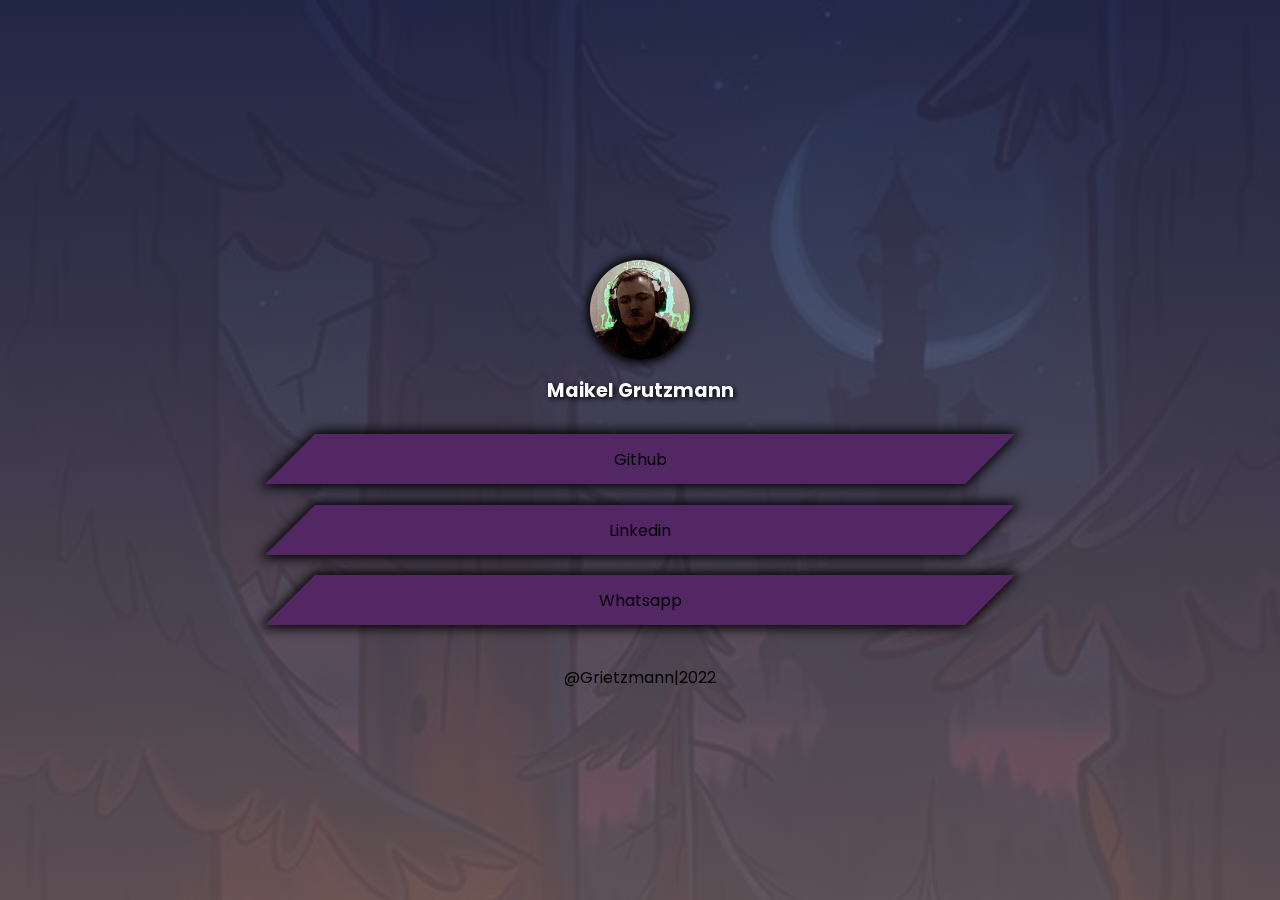
<file: Linktree/index.html>
<!DOCTYPE html>
<html lang="en">
  <head>
    <meta charset="UTF-8" />
    <meta name="viewport" content="width=device-width, initial-scale=1.0" />
    <title>Grietzmann</title>
    <link rel="stylesheet" href="style.css" />
  </head>
  <body>
    <main>
      <!--imagem do perfil -->
      <img class="user-img" src="images/profile-image.jpg" alt="User Photo" />
      <h1>Maikel Grutzmann</h1>
      <!-- links -->
      <div class="links-sec">
        <a href="https://github.com/grietzmann" target="_blank">
          <div class="link">
            <span>Github</span>
          </div>
        </a>
        <a href="https://www.linkedin.com/in/maikel-grutzmann/" target="_blank">
          <div class="link">
            <span>Linkedin</span>
          </div>
        </a>
        <a href=" https://wa.me/5555999477176" target="_blank">
          <div class="link">
            <span>Whatsapp</span>
          </div>
        </a>
      </div>
    </main>
  </body>
  <footer> @Grietzmann|2022 </footer>
</html>
</file>
<file: Linktree/style.css>
@import url("https://fonts.googleapis.com/css2?family=Poppins:wght@400;500&display=swap");

* {
  margin: 0;
  padding: 0;
  box-sizing: border-box;
}

body {
  background-color: #483c5c;
  background: -webkit-linear-gradient(
      rgba(39, 43, 80, 0.8),
      rgba(110, 93, 98, 0.8)
    ),
    url("images/background-image.jpg");
  background-repeat: no-repeat;
  background-size: cover;
  font-family: "Poppins", sans-serif;
  min-height: 100vh;
  display: flex;
  flex-direction: column;
  justify-content: center;
}

main {
  text-align: center;
  margin: 30px 50px 20px 50px;
}

.user-img {
  border-radius: 50px;
  max-width: 100px;
  box-shadow: 0 0 10px 3px #000000;
}

main h1 {
  color: #fafafa;
  font-size: 1.2rem;
  text-shadow: 2px 2px 5px #000000;
  margin: 0.5em 0 1.5em 0;
}

.link {
  height: 50px;
  width: 100%;
  background-color: #532764;
  box-shadow: 0 0 10px 3px #000000;
  margin-top: 1.3rem;
  transform: skewX(-45deg);
  display: flex;
  justify-content: center;
  align-items: center;
  cursor: pointer;
}

.link span {
  transform: skewX(45deg);
}

a {
  color: rgb(0, 0, 0);
  text-decoration: none;
}

@media screen and (min-width: 500px) {
  body {
    padding: 20px 50px;
  }
}

@media screen and (min-width: 800px) {
  body {
    display: flex;
    justify-content: center;
    align-items: center;
    padding: 0;
  }

  main {
    min-width: 800px;
    padding: 20px 50px;
  }
}
</file>
